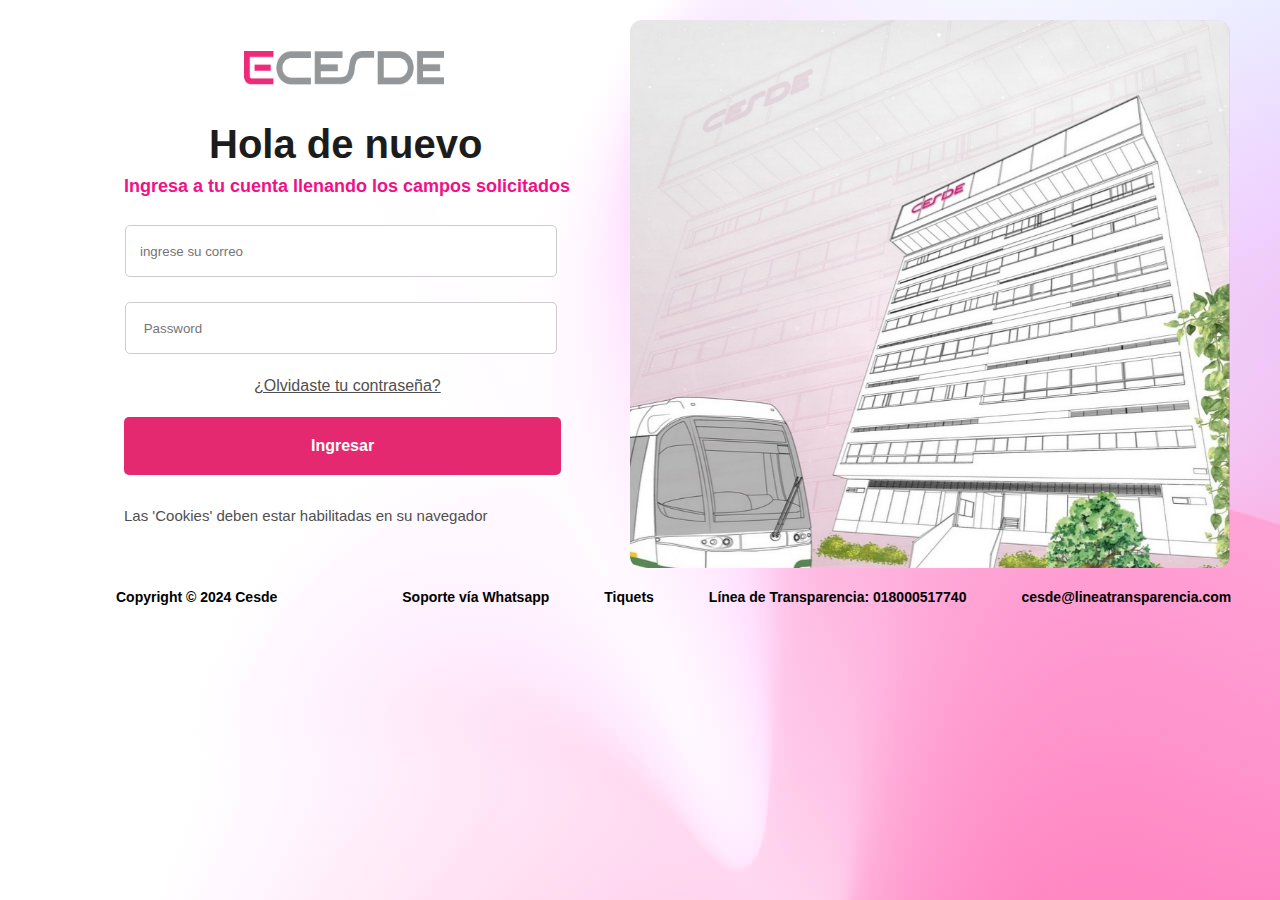
<file: index.html>
<!DOCTYPE html>
<html lang="en">
<head>
    <meta charset="UTF-8">
    <meta name="viewport" content="width=device-width, initial-scale=1.0">
    <title>Edigital:Entrar al sitio</title>
    <link rel="stylesheet" href="estilos.css">
</head>

<body>
    <header>
<img src="edificio.jpeg" alt="" width="600px" class="edificio">
    </header>


    <div class="contenedorpadre">
                        <img src="Ecesde.png" alt="" width="200px" class="ecesde">
        <div class="hola">
            <h1><b>Hola de nuevo</b></h1>
        </div>
       
        <div class="ingresa">
            <h3><b>Ingresa a tu cuenta llenando los campos solicitados</b></h3>

        </div>

        <div class="input1">
            <label for="email"></label>
        <input type="text" placeholder="ingrese su correo" name="uname" required>
    
        </div>

        <div class="input1">
            <label for="psw"></label>
            <input type="password" placeholder=" Password" name="psw" required>
      
        </div>
    <div>
        <nav class="concontraseña">
            <a href="¿Olvidaste tu contraseña?" class="texcontra">¿Olvidaste tu contraseña? <br></a>
        </nav>
        <div class="content">
            <a href="" class="boton"><b>Ingresar</b></a>
        </div>
    </div>

    <div class="texh4">
        <h4>Las 'Cookies' deben estar habilitadas en su navegador</h4>
    </div>
       </div>
<footer>
    <div class="piepagina">
        <h4><b>Copyright © 2024 Cesde</b></h4>

        <h4 class="texto"><b>Soporte vía Whatsapp</b></h4>

        <h4 class="texto"><b>Tiquets</b></h4>

        <h4 class="texto"><b>Línea de Transparencia: 018000517740</b></h4>

        <h4 class="texto"><b>cesde@lineatransparencia.com</b></h4>
       </div>
</footer>
      
</body>
</html>
</file>
<file: estilos.css>
body {
    font-family: Arial, Helvetica, sans-serif;
    background-image: url(fondo.jpeg);
}


.edificio {
    position: absolute;
    left: 630px;
    top: 20px;
    border-radius: 12px;

}

.ecesde {
    position: relative;
    top: 11px;
    left: 120px;
}

.contenedorpadre {
    position: absolute;
    top: 40px;
    left: 124px;
}

/* -------------------------------------------------------------- */
.hola {
    font-weight: 799;
    font-size: 35px;

}

h1 {
    position: relative;
    left: 85px;
    top: 18px;
    font-weight: 799;
    font-size: 40px;
    color: rgb(29, 28, 28);
}

/* ------------------------------------------------------------------ */
.ingresa {
    position: relative;
    top: -7px;
    font-weight: 896;

}

h3 {
    position: relative;
    top: 7px;
    color: rgb(241, 16, 136);
    font-size: 18px;
    font-weight: 896;
    /* --------------------------------------------------------------------- */
}

.input1 {
    padding: 10px;
    margin: 5px 0;





}

input {
    position: relative;
    left: -9px;
    /* Mueve 50px hacia la izquierda */
    border: 1px solid #ccc;
    border-radius: 5px;
    text-indent: 12px;
    width: 100%;
    height: 48px;
}

.boton {
    position: absolute;
    display: inline-block;
    padding: 20px 187px;
    background-color: rgb(228, 41, 112);
    color: white;
    text-decoration: none;
    border-radius: 5px;

}

.concontraseña {
    position: relative;
    top: 8px;
    left: 130px;

}

.texcontra {
    color: rgb(80, 79, 79);

}

.content {
    position: relative;
    top: 30px;
}

.texh4 {
    position: relative;
    top: 100px;
    color: rgb(80, 79, 79);
    font-size: 15px;

}

h4 {
    font-weight: normal;
}

.piepagina {
    position: absolute;
    top: 570px;
    left: 116px;
    display: flex;
    gap: 55px;
    font-size: 14px;
}

.texto{
    position: relative;
left: 70px;

}
</file>
